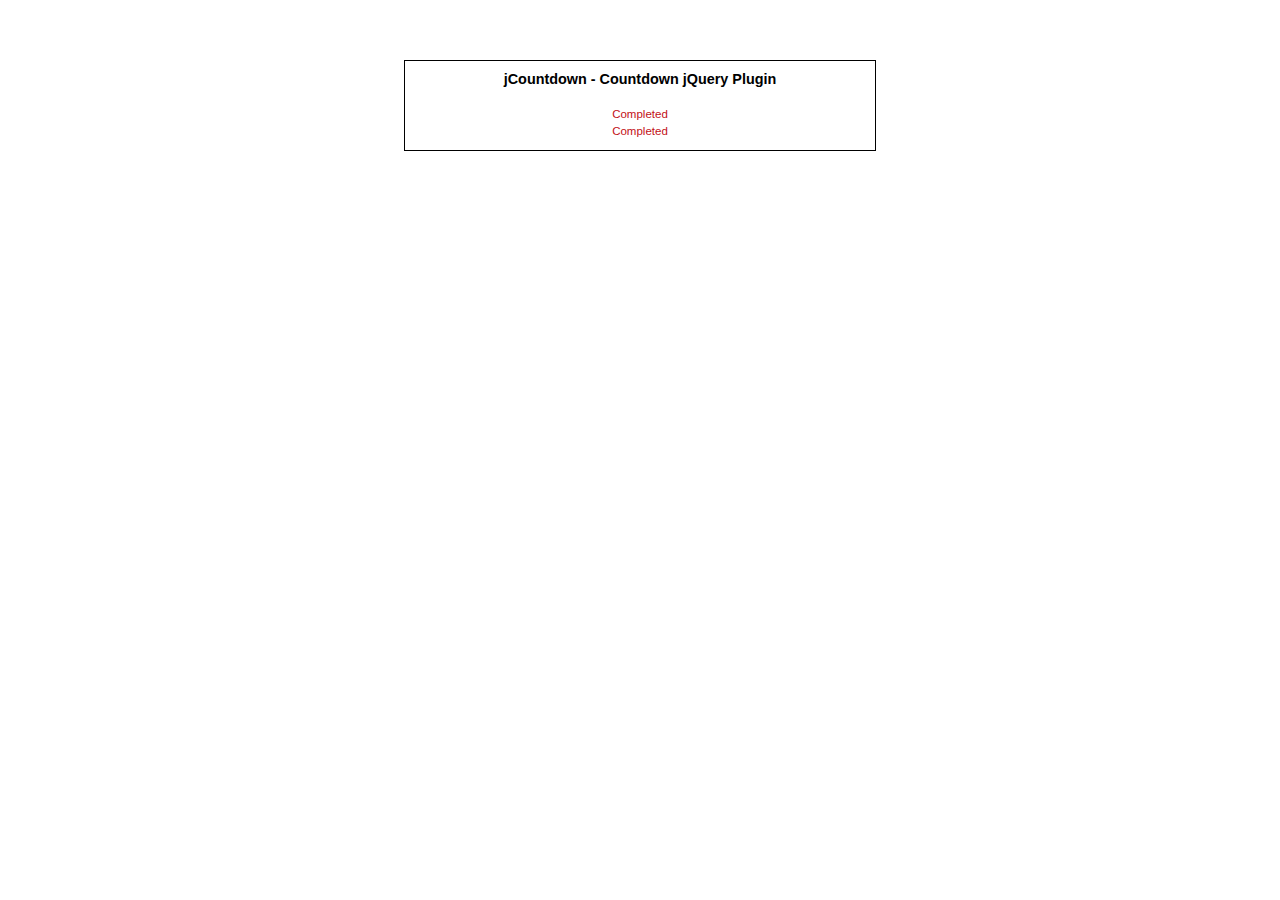
<file: countdown/index.html>
<!DOCTYPE html PUBLIC "-//W3C//DTD XHTML 1.0 Strict//EN" "http://www.w3.org/TR/xhtml1/DTD/xhtml1-strict.dtd">
<html xmlns="http://www.w3.org/1999/xhtml">
<head>
<meta http-equiv="content-type" content="text/html; charset=utf-8"/>
<title>jCountdown - Countdown jQuery Plugin</title>
<script src="script/jquery-1.6.1.js" type="text/javascript"></script>
<script src="script/jquery.jcountdown1.3.min.js" type="text/javascript"></script>
<link rel="stylesheet" type="text/css" href="css/style.css" />
<script type="text/javascript">
$(document).ready(function() {
	/*
		Tips:
		
		event.target is DOM Element
		this is DOM element
		$(this) is jQuery Element
		timer is interval for countdown
		
		If a countdown should end early you could do:
		
		clearInterval( timer );
		$(this).trigger('complete');
		
		
		Or even
		
		$(this).jcountdown('complete');
	*/	
			

	$("#time").countdown({
		date: "december 1, 2011", //Counting TO a date
		onComplete: function( event ){
		
			$(this).html("Completed");
		},
		leadingZero: true
	});
	
	$("#time2").countdown({
		date: "december 1, 2011",
		offset: 2,
		onComplete: function( event ){
		
			$(this).html("Completed");
		},
		leadingZero: true
	});

});
</script>
</head>
<body>
<div id="container">
<h1>jCountdown - Countdown jQuery Plugin</h1><br />


<p id="time" class="time"></p>

<p id="time2" class="time"></p>

</div>
</body>
</html>
</file>
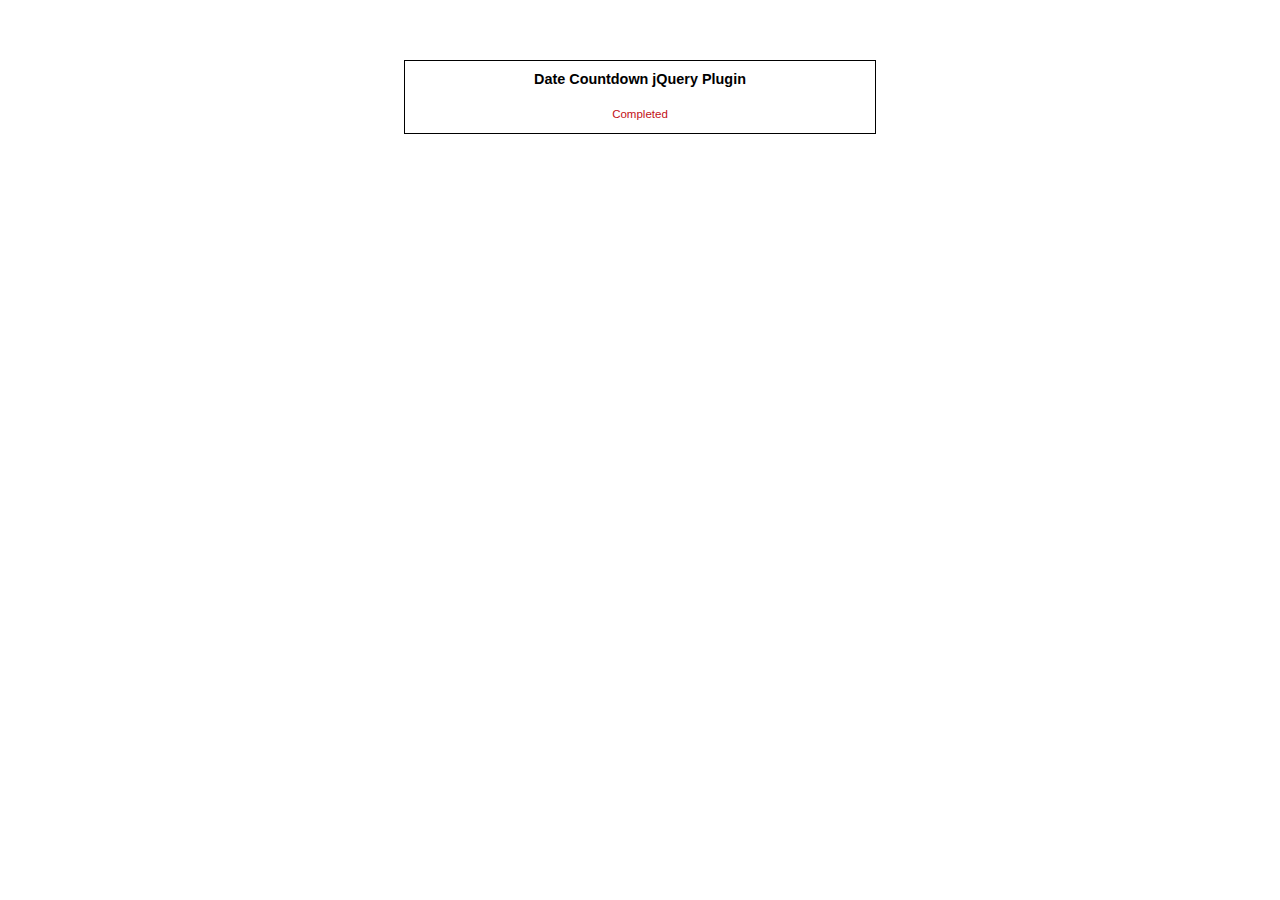
<file: countdown1.2/index.html>
<!DOCTYPE html PUBLIC "-//W3C//DTD XHTML 1.0 Strict//EN" "http://www.w3.org/TR/xhtml1/DTD/xhtml1-strict.dtd">
<html xmlns="http://www.w3.org/1999/xhtml">
<head>
<meta http-equiv="content-type" content="text/html; charset=utf-8"/>
<title>Date Countdown jQuery Plugin</title>
<script src="script/jquery-1.6.1.js" type="text/javascript"></script>
<script src="script/jquery.countdown1.2.min.js" type="text/javascript"></script>
<link rel="stylesheet" type="text/css" href="css/style.css" />
<script type="text/javascript">
$(document).ready(function() {
	
	$("#time").countdown({
		date: "july 1, 2011 19:24",
		onChange: function( event, timer ){
		
			/*
				Tips:
				
				event.target is DOM Element
				this is DOM element
				$(this) is jQuery Element
				timer is interval for countdown
				
				If a countdown should end early you could do:
				
				clearInterval( timer );
				$(this).trigger('complete');
			*/

		},
		onComplete: function( event ){
		
			$(this).html("Completed");
		},
		leadingZero: true
	});

});
</script>
</head>
<body>
<div id="container">
<h1>Date Countdown jQuery Plugin</h1><br />


<p id="time" class="time"></p>

</div>
</body>
</html>
</file>
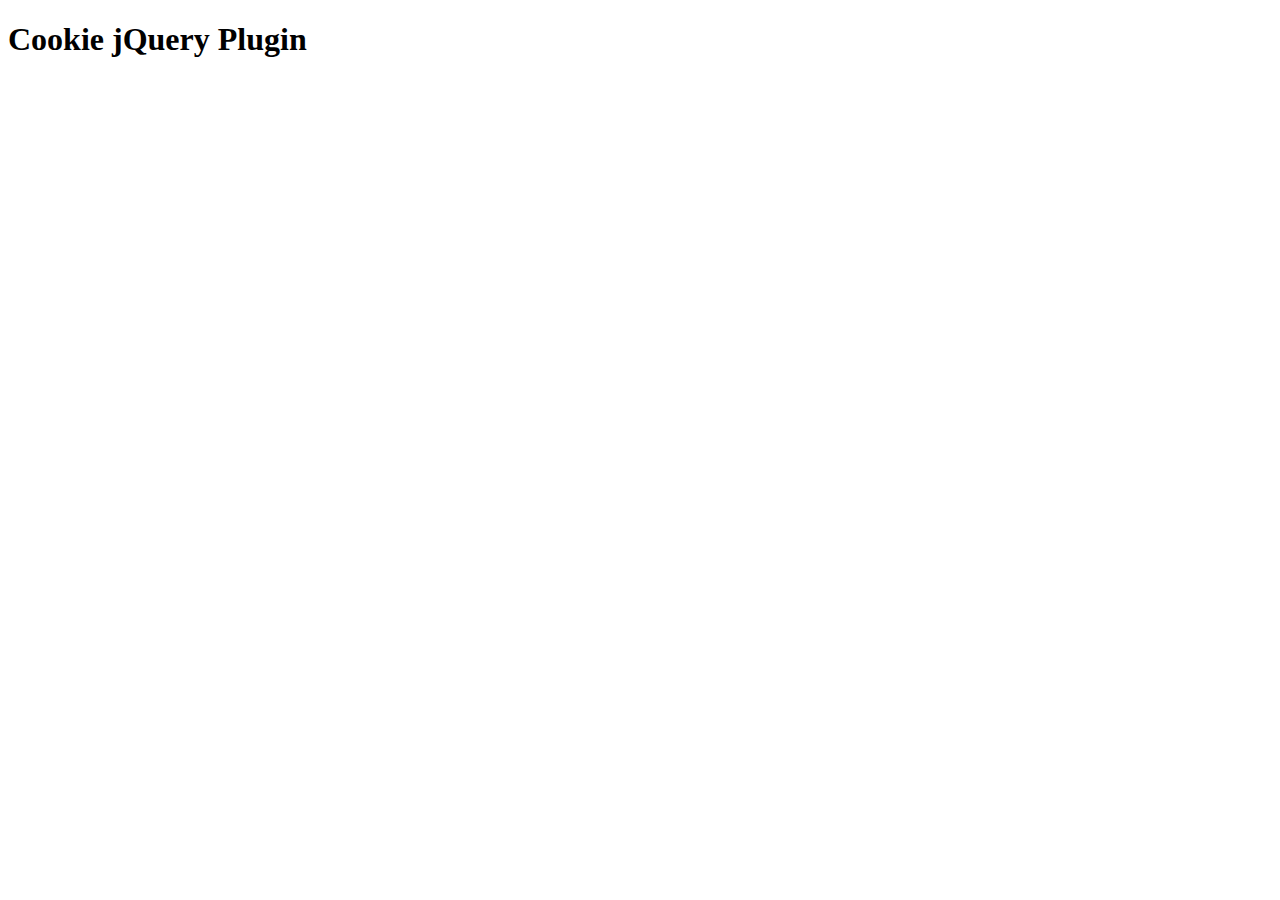
<file: jcookie/index.html>
<!DOCTYPE html PUBLIC "-//W3C//DTD XHTML 1.0 Strict//EN" "http://www.w3.org/TR/xhtml1/DTD/xhtml1-strict.dtd">
<html xmlns="http://www.w3.org/1999/xhtml">
<head>
<meta http-equiv="content-type" content="text/html; charset=utf-8"/>
<title>Cookie jQuery Plugin</title>
<script src="script/jquery-1.6.2.js" type="text/javascript"></script>
<script src="script/jquery.jcookie.js" type="text/javascript"></script>
<script type="text/javascript">
$(document).ready(function() {

	$.cookie.defaults = {
		expires: 1, //+ 1 Day
		domain: '',
		path: '/', //Whole site
		secure: false
	};
	
	//Set cookie
	$.cookie('test', 'test2');
	
	//Get Cookie
	alert( $.cookie('test') );
	
	//Delete cookie
	$.cookie('test', null);
	alert( $.cookie('test') ); // undefined
});
</script>
</head>
<body>
	<div id="container">
	<h1>Cookie jQuery Plugin</h1><br />

	</div>
</body>
</html>
</file>
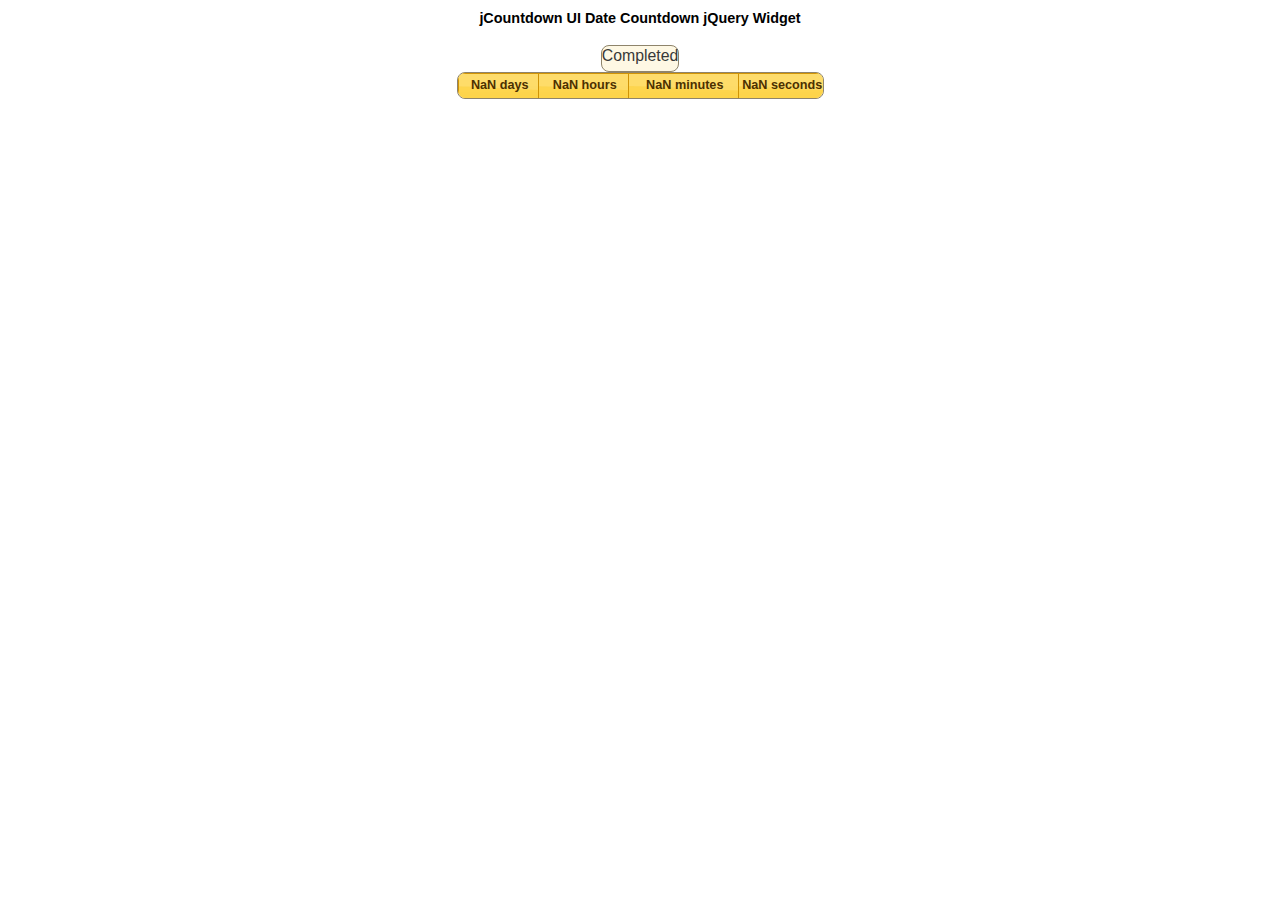
<file: jcountdown-ui/index.html>
<!DOCTYPE html>
<html>
<head>
<meta charset="utf-8" />
<title>jCountdown UI - Date Countdown jQuery UI Widget</title>
<link rel="stylesheet" type="text/css" href="css/style.css" />
<link rel="stylesheet" type="text/css" href="css/jquery-ui.css" />
<link rel="stylesheet" type="text/css" href="script/jquery.jcountdown-ui.css" />
<script src="script/jquery-1.7.js" type="text/javascript"></script>
<script src="script/jquery-ui.min.js" type="text/javascript"></script>
<script src="script/jquery.jcountdown-ui.js" type="text/javascript"></script>
<script type="text/javascript">

$(document).ready(function() {
	
	var fxs = "easeInBounce easeOutBounce easeInOutBounce jswing";
		
	$("#time").countdownui({
		date: "january 7, 2013 20:34:00", //Counting up FROM a date
		onComplete: function( event ) {
		
			$(this).find(".ui-widget").html("Completed");
		},
		direction: 'down',
		fx: 'turnDown',
		yearsAndMonths: true
	});
	

	$("#time2").countdownui({
		date: "february 20, 2012 14:00:00", //Counting up FROM a date
		servertime: function() { 
		    var time = null; 
		    $.ajax({url: 'get_time.php', 
		        async: false, 
				dataType: 'text', 
		        success: function( data, status, xhr ) {  
					time = data; 
		        }, 
				error: function(xhr, status, err) { 
		            time = new Date(); 
					time = time.getTime();
		    	}
			});
		    return time; 
		},
		fx: 'basic'
	});
});
</script>
</head>
<body>
	<div id="container">
		<h1>jCountdown UI Date Countdown jQuery Widget</h1><br />
		
		<div class="time" id="time"></div>
		
		<div class="time" id="time2"></div>

	</div>
</body>
</html>
</file>
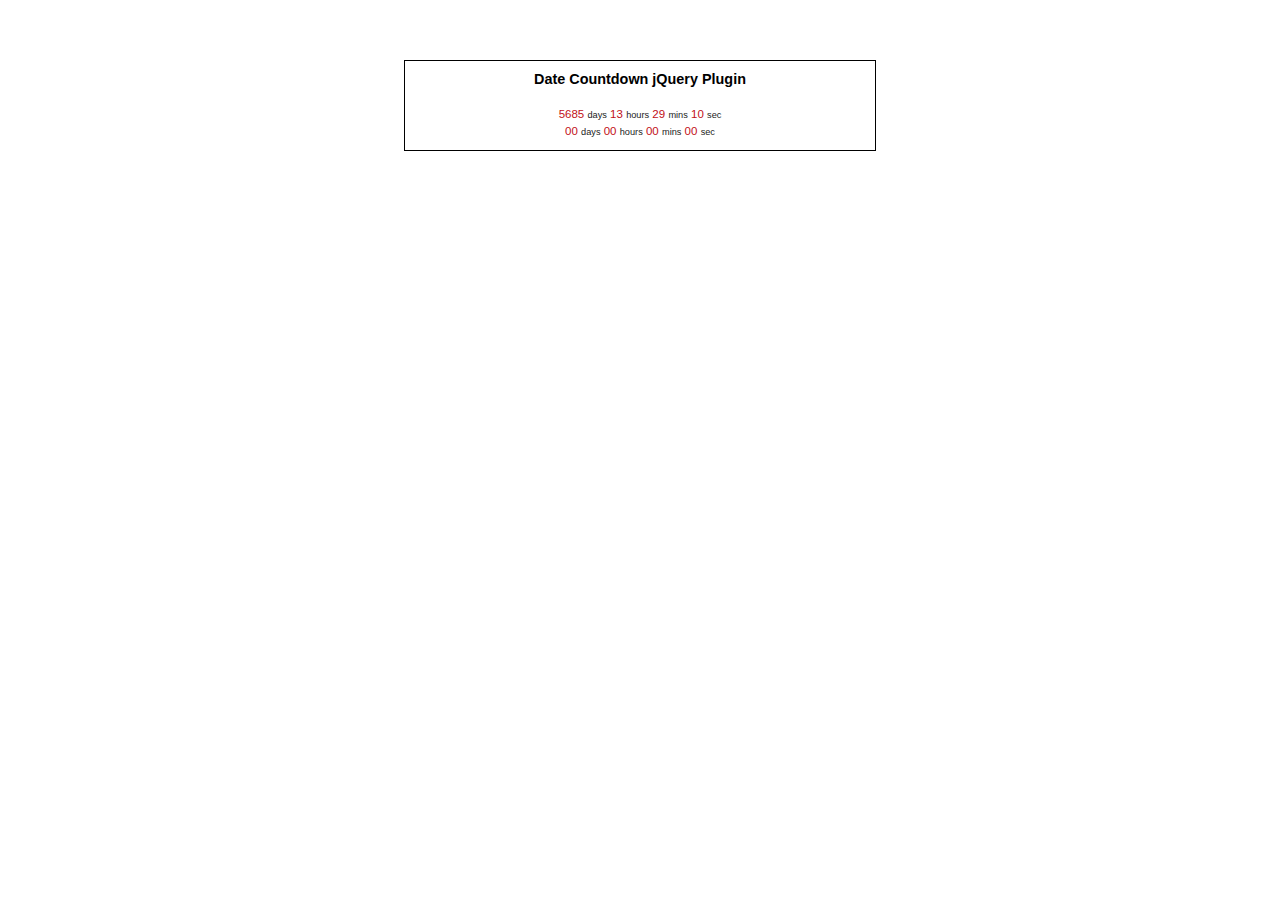
<file: jcountdown/index.html>
<!DOCTYPE html PUBLIC "-//W3C//DTD XHTML 1.0 Strict//EN" "http://www.w3.org/TR/xhtml1/DTD/xhtml1-strict.dtd">
<html xmlns="http://www.w3.org/1999/xhtml">
<head>
<meta http-equiv="content-type" content="text/html; charset=utf-8"/>
<title>Date Countdown jQuery Plugin</title>
<script src="script/jquery-1.6.1.js" type="text/javascript"></script>
<script src="script/jquery.jcountdown.js" type="text/javascript"></script>
<link rel="stylesheet" type="text/css" href="css/style.css" />
<script type="text/javascript">
$(document).ready(function() {

			
	$("#time").countdown({
		date: "january 1, 2011", //Counting FROM a date
		onChange: function(){
			//console.log('here');
		},
		onComplete: function( event ){
		
			$(this).html("Completed");
		},
		leadingZero: true,
		direction: "up"
	});
	
	$("#time2").countdown({
		date: "september 30, 2011",
		offset: 1,
		hoursOnly: true,
		onComplete: function( event ){
		
			//$(this).html("Completed");
		},
		onPause: function( event, timer ){

			$(this).html("Pause");
		},
		onResume: function( event ){
		
			$(this).html("Resumed");
		},
		leadingZero: true
	});
	
	
	//$("#time2").countdown('pause');
	
	//$("#time2").countdown('resume');

});
</script>
</head>
<body>
	<div id="container">
		<h1>Date Countdown jQuery Plugin</h1><br />

		<p id="time" class="time"></p>
		
		<p id="time2" class="time"></p>
	
	</div>
</body>
</html>
</file>
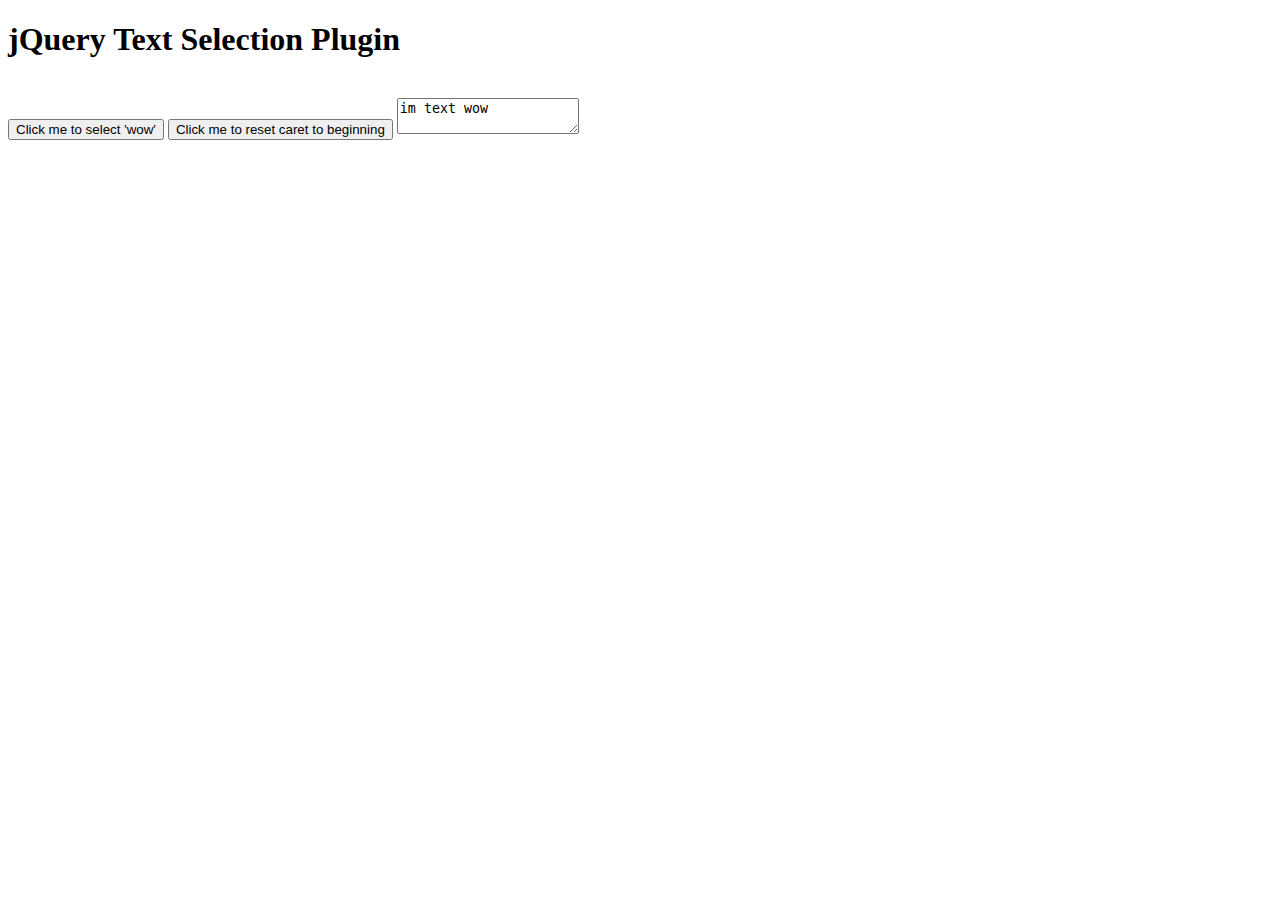
<file: jselection/index.html>
<!DOCTYPE html PUBLIC "-//W3C//DTD XHTML 1.0 Strict//EN" "http://www.w3.org/TR/xhtml1/DTD/xhtml1-strict.dtd">
<html xmlns="http://www.w3.org/1999/xhtml">
<head>
<meta http-equiv="content-type" content="text/html; charset=utf-8"/>
<title>jQuery Text Selection Plugin</title>
<script src="script/jquery-1.6.2.js" type="text/javascript"></script>
<script src="script/jquery.caret-1.0.js" type="text/javascript"></script>
<script type="text/javascript">
$(document).ready(function() {
	
		$("#txt").keydown(function(){
			//$("span.caretStart").text($(this).caret().start );
			//$("span.caretEnd").text($(this).caret().end);
		}).keypress(function(){
			//$("span.caretStart").text($(this).caret().start );
			//$("span.caretEnd").text($(this).caret().end);
		}).mousemove(function(){
			$("span.caretStart").text($(this).caret().start );
			$("span.caretEnd").text($(this).caret().end );
		});

		$("#btn").click(function() {
			var caret;
			
			$("#txt").caret('wow');
			//$("#txt").caret(/wow/i);
			
			caret = $("#txt").caret();
					
			$("span.caretStart").text( caret.start );
			$("span.caretEnd").text( caret.end );
		});
		
		$("#btn2").click(function() {
			$("#txt").caret(0,0);	
			var caret = $("#txt").caret();
					
			$("span.caretStart").text( caret.start );
			$("span.caretEnd").text( caret.end );
		});
});
</script>
</head>
<body>
	<div id="container">
	<h1>jQuery Text Selection Plugin</h1><br />
	
		<button id="btn">Click me to select 'wow'</button>
		<button id="btn2">Click me to reset caret to beginning</button>
		
		<textarea id="txt">im text wow</textarea>
		<span class="caretStart"></span>
		<span class="caretEnd"></span>
	</div>
</body>
</html>
</file>
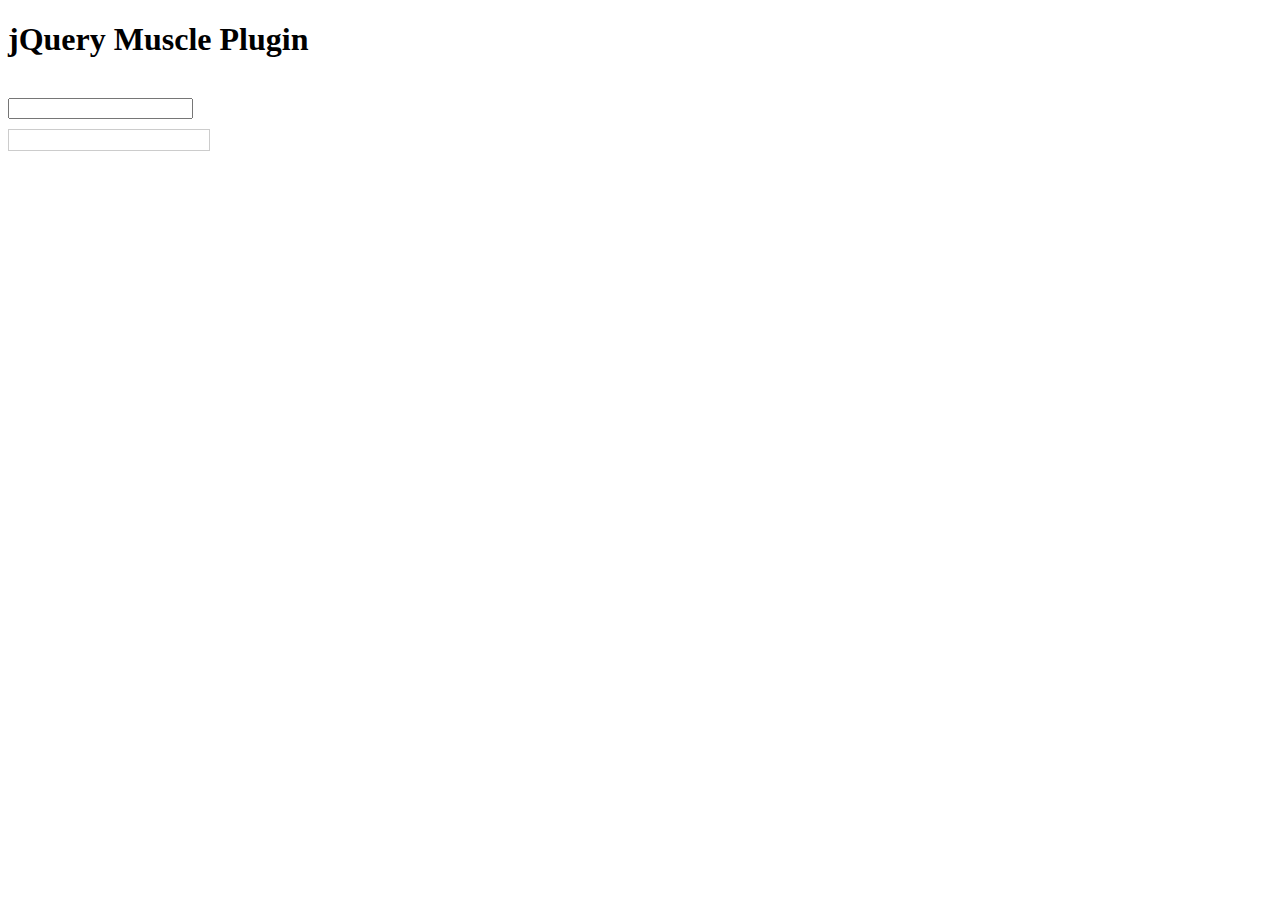
<file: muscle/index.html>
<!DOCTYPE html PUBLIC "-//W3C//DTD XHTML 1.0 Strict//EN" "http://www.w3.org/TR/xhtml1/DTD/xhtml1-strict.dtd">
<html xmlns="http://www.w3.org/1999/xhtml">
<head>
<meta http-equiv="content-type" content="text/html; charset=utf-8"/>
<title>jQuery Muscle Plugin</title>
<link rel="stylesheet" type="text/css" href="css/style.css" />
<script src="script/jquery-1.6.2.js" type="text/javascript"></script>
<script src="script/jquery.muscle.js" type="text/javascript"></script>
<script type="text/javascript">
$(document).ready(function() {
	
	$("#password").muscle({
		meter: $("#muscle")
	});
	
});
</script>
</head>
<body>
	<div id="container">
	<h1>jQuery Muscle Plugin</h1><br />
	
		<input id="password" type="text" />
		<div id="muscle">
			<p></p>
			<div id="meter-length"></div>
		</div>
	</div>
</body>
</html>
</file>
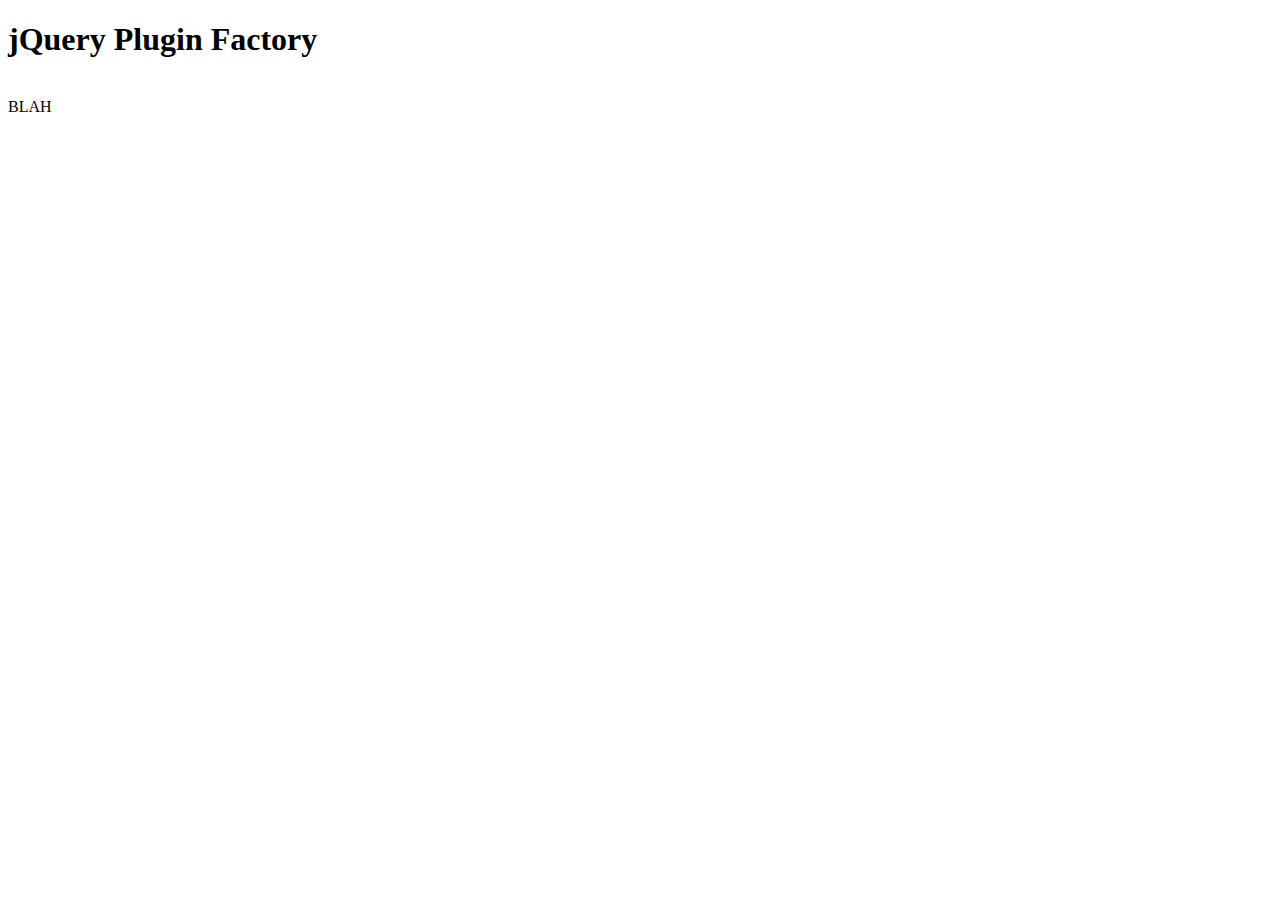
<file: plugin-factory/index.html>
<!DOCTYPE html PUBLIC "-//W3C//DTD XHTML 1.0 Strict//EN" "http://www.w3.org/TR/xhtml1/DTD/xhtml1-strict.dtd">
<html xmlns="http://www.w3.org/1999/xhtml">
<head>
<meta http-equiv="content-type" content="text/html; charset=utf-8"/>
<title>jQuery Plugin Factory</title>
<script src="script/jquery-1.6.4.js" type="text/javascript"></script>
<script src="script/jquery.plugin-factory.js" type="text/javascript"></script>
<script src="script/jquery.demo.js" type="text/javascript"></script>
<script type="text/javascript">

$(document).ready(function() {
	
	$('#test').demo();
	
	
	$('#test').demo('destroy');
	
});
</script>
</head>
<body>
	<div id="container">
		<h1>jQuery Plugin Factory</h1><br />


		<div id="test"></div>
		<div class="clear"></div>
	</div>
</body>
</html>
</file>
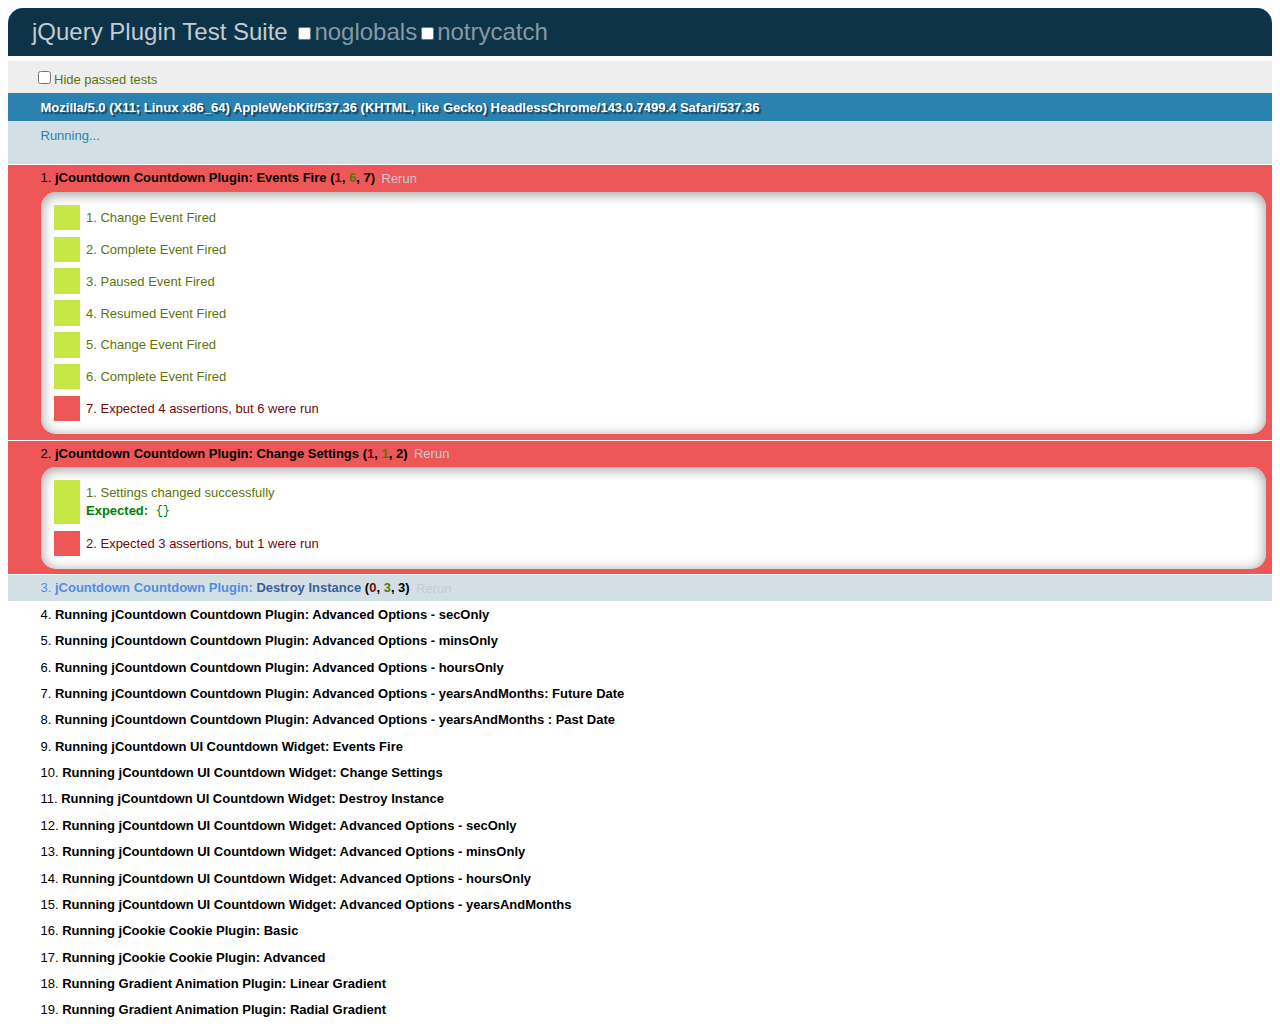
<file: qunit/index.html>
<!DOCTYPE html>
<html>
<head>
	<title>jQuery Plugin Test Suite</title>
	<link rel="stylesheet" href="qunit/qunit.css" type="text/css" media="screen">
	<link rel="stylesheet" href="../jcountdown-ui/css/jquery-ui.css" type="text/css" media="screen">
	<style>

	</style>
	<script src="jquery-1.7.js"></script>
	<script src="qunit/qunit.js"></script>
	<!-- plugins -->
	<script src="../jcountdown/script/jquery.jcountdown.js"></script>
	
	
	<script src="../jcountdown-ui/script/jquery-ui.min.js"></script>
	<script src="../jcountdown-ui/script/jquery.jcountdown-ui.js"></script>
	
	<script src="../jcookie/script/jquery.jcookie.js"></script>
	<script src="../animateGradients/script/gradients.js" type="text/javascript"></script>
	<script src="../animateGradients/script/jquery.color.js" type="text/javascript"></script>
	<script src="../animateGradients/script/jquery.animateGradient.js"></script>
	<!-- unit tests -->
	<script src="unit/jcountdown.js"></script>
	<script src="unit/jcountdown-ui.js"></script>
	<script src="unit/jcookie.js"></script>
	<script src="unit/animate-gradients.js"></script>	
</head>
<body>
	<h1 id="qunit-header">jQuery Plugin Test Suite</h1>
	<h2 id="qunit-banner"></h2>
	<div id="qunit-testrunner-toolbar"></div>
	<h2 id="qunit-userAgent"></h2>
	<ol id="qunit-tests"></ol>
	<div id="qunit-fixture">
		<div id="test">Original Content</div>
		<div id="test2"></div>
	</div>
</body>
</html>
</file>
<file: countdown/css/style.css>
html, body, div, span, applet, object, iframe, h1, h2, h3, h4, h5, h6, p, blockquote, pre, a, abbr, acronym, address, big, cite, code, del, dfn, em, font, img, ins, kbd, q, s, samp,small, strike, strong, sub, sup, tt, var, b, u, i, center, dl, dt, dd, ol, ul, li, fieldset, form, label, legend, table, caption, tbody, tfoot, thead, tr, th, td {
	margin: 0;
	padding: 0;
	border: 0;
	outline: 0;
	font-size: 100%;
	line-height: 1.2em;
	vertical-align: baseline;
	background: transparent;
}
ol, ul {
	list-style:none;
}
ul.bullet{
	list-style-type:circle;
	margin-left:15px;
}
ul.bullet li{
margin-bottom:5px;
font-size: 12px;	
}

ul.list li{
margin-top:10px;
}
blockquote, q {
	quotes: none;
}
blockquote:before, blockquote:after,
q:before, q:after {
	content: '';
	content: none;
}

:focus {
	outline: 0;
}
p, a{
line-height: 1.5em;
font-size: 0.8em;
}
p a{
line-height: 1.5em;
font-size: 1.0em;
}

p#footertext{
padding-top: 10px;
font-family: Helvetica;
font-size: 0.8em;
line-height: 0.9em;
color:#000000;
}
ins {
	text-decoration: none;
}
del {
	text-decoration: line-through;
}

table {
	border-collapse: collapse;
	border-spacing: 0;
}

body {
	
	font-size:0.9em;
	font-family: Helvetica;/*color:#3d3d3d;*/
	color:#000000;
	background:#ffffff none repeat scroll center top;
}
form{
text-align: left;
font-size:0.9em;
}

form input[type=text], input[type=password]{
padding: 4px;
margin-top:5px;
margin-bottom:10px;
}

fieldset{
border: 1px solid #85CD4F;
padding-left: 22%;
padding-right: 22%;
}

html {
	height:100%
	}
	
hr{
border: 1px solid #85CD4F;
}
hr.headerline{
border: 1px solid #000000;
}

#container{
margin: 60px auto;
width:450px;
border: 1px solid #000000;
padding:10px;
}

h1{
text-align:center;
}
p.time{
color:#c21017;
text-align: center;
}


p.time .cd-time{
display:inline;
color:#222222;
font-size:0.8em;
}
</file>
<file: countdown1.2/css/style.css>
html, body, div, span, applet, object, iframe, h1, h2, h3, h4, h5, h6, p, blockquote, pre, a, abbr, acronym, address, big, cite, code, del, dfn, em, font, img, ins, kbd, q, s, samp,small, strike, strong, sub, sup, tt, var, b, u, i, center, dl, dt, dd, ol, ul, li, fieldset, form, label, legend, table, caption, tbody, tfoot, thead, tr, th, td {
	margin: 0;
	padding: 0;
	border: 0;
	outline: 0;
	font-size: 100%;
	line-height: 1.2em;
	vertical-align: baseline;
	background: transparent;
}
ol, ul {
	list-style:none;
}
ul.bullet{
	list-style-type:circle;
	margin-left:15px;
}
ul.bullet li{
margin-bottom:5px;
font-size: 12px;	
}

ul.list li{
margin-top:10px;
}
blockquote, q {
	quotes: none;
}
blockquote:before, blockquote:after,
q:before, q:after {
	content: '';
	content: none;
}

:focus {
	outline: 0;
}
p, a{
line-height: 1.5em;
font-size: 0.8em;
}
p a{
line-height: 1.5em;
font-size: 1.0em;
}

p#footertext{
padding-top: 10px;
font-family: Helvetica;
font-size: 0.8em;
line-height: 0.9em;
color:#000000;
}
ins {
	text-decoration: none;
}
del {
	text-decoration: line-through;
}

table {
	border-collapse: collapse;
	border-spacing: 0;
}

body {
	
	font-size:0.9em;
	font-family: Helvetica;/*color:#3d3d3d;*/
	color:#000000;
	background:#ffffff none repeat scroll center top;
}
form{
text-align: left;
font-size:0.9em;
}

form input[type=text], input[type=password]{
padding: 4px;
margin-top:5px;
margin-bottom:10px;
}

fieldset{
border: 1px solid #85CD4F;
padding-left: 22%;
padding-right: 22%;
}

html {
	height:100%
	}
	
hr{
border: 1px solid #85CD4F;
}
hr.headerline{
border: 1px solid #000000;
}

#container{
margin: 60px auto;
width:450px;
border: 1px solid #000000;
padding:10px;
}

h1{
text-align:center;
}
p#time{
color:#c21017;
text-align: center;
}


p#time .cd-time{
display:inline;
color:#222222;
font-size:0.8em;
}
</file>
<file: jcountdown-ui/css/style.css>
html, body, div, span, applet, object, iframe, h1, h2, h3, h4, h5, h6, p, blockquote, pre, a, abbr, acronym, address, big, cite, code, del, dfn, em, font, img, ins, kbd, q, s, samp,small, strike, strong, sub, sup, tt, var, b, u, i, center, dl, dt, dd, ol, ul, li, fieldset, form, label, legend, table, caption, tbody, tfoot, thead, tr, th, td {
	margin: 0;
	padding: 0;
	border: 0;
	outline: 0;
	font-size: 100%;
	line-height: 1.2em;
	vertical-align: baseline;
	background: transparent;
}
ol, ul {
	list-style:none;
}
ul.bullet{
	list-style-type:circle;
	margin-left:15px;
}
ul.bullet li{
margin-bottom:5px;
font-size: 12px;	
}

ul.list li{
margin-top:10px;
}
blockquote, q {
	quotes: none;
}
blockquote:before, blockquote:after,
q:before, q:after {
	content: '';
	content: none;
}

:focus {
	outline: 0;
}
p, a{
line-height: 1.5em;
font-size: 0.8em;
}
p a{
line-height: 1.5em;
font-size: 1.0em;
}

p#footertext{
padding-top: 10px;
font-family: Helvetica;
font-size: 0.8em;
line-height: 0.9em;
color:#000000;
}
ins {
	text-decoration: none;
}
del {
	text-decoration: line-through;
}

table {
	border-collapse: collapse;
	border-spacing: 0;
}

body {
	
	font-size:0.9em;
	font-family: Helvetica;/*color:#3d3d3d;*/
	color:#000000;
	background:#ffffff none repeat scroll center top;
}
form{
text-align: left;
font-size:0.9em;
}

form input[type=text], input[type=password]{
	padding: 4px;
	margin-top:5px;
	margin-bottom:10px;
}

fieldset{
	border: 1px solid #85CD4F;
	padding-left: 22%;
	padding-right: 22%;
}

html {
	height:100%
}
	
hr{
	border: 1px solid #85CD4F;
}
hr.headerline{
	border: 1px solid #000000;
}

#container{
	padding:10px;
}

h1{
	text-align:center;
}
.time{
	color:#c21017;
	text-align: center;
}


.time .cd-time{
	display:inline;
	color:#222222;
	font-size:0.8em;
}
</file>
<file: jcountdown/css/style.css>
html, body, div, span, applet, object, iframe, h1, h2, h3, h4, h5, h6, p, blockquote, pre, a, abbr, acronym, address, big, cite, code, del, dfn, em, font, img, ins, kbd, q, s, samp,small, strike, strong, sub, sup, tt, var, b, u, i, center, dl, dt, dd, ol, ul, li, fieldset, form, label, legend, table, caption, tbody, tfoot, thead, tr, th, td {
	margin: 0;
	padding: 0;
	border: 0;
	outline: 0;
	font-size: 100%;
	line-height: 1.2em;
	vertical-align: baseline;
	background: transparent;
}
ol, ul {
	list-style:none;
}
ul.bullet{
	list-style-type:circle;
	margin-left:15px;
}
ul.bullet li{
margin-bottom:5px;
font-size: 12px;	
}

ul.list li{
margin-top:10px;
}
blockquote, q {
	quotes: none;
}
blockquote:before, blockquote:after,
q:before, q:after {
	content: '';
	content: none;
}

:focus {
	outline: 0;
}
p, a{
line-height: 1.5em;
font-size: 0.8em;
}
p a{
line-height: 1.5em;
font-size: 1.0em;
}

p#footertext{
padding-top: 10px;
font-family: Helvetica;
font-size: 0.8em;
line-height: 0.9em;
color:#000000;
}
ins {
	text-decoration: none;
}
del {
	text-decoration: line-through;
}

table {
	border-collapse: collapse;
	border-spacing: 0;
}

body {
	
	font-size:0.9em;
	font-family: Helvetica;/*color:#3d3d3d;*/
	color:#000000;
	background:#ffffff none repeat scroll center top;
}
form{
text-align: left;
font-size:0.9em;
}

form input[type=text], input[type=password]{
padding: 4px;
margin-top:5px;
margin-bottom:10px;
}

fieldset{
border: 1px solid #85CD4F;
padding-left: 22%;
padding-right: 22%;
}

html {
	height:100%
	}
	
hr{
border: 1px solid #85CD4F;
}
hr.headerline{
border: 1px solid #000000;
}

#container{
margin: 60px auto;
width:450px;
border: 1px solid #000000;
padding:10px;
}

h1{
text-align:center;
}
p.time{
color:#c21017;
text-align: center;
}


p.time .cd-time{
display:inline;
color:#222222;
font-size:0.8em;
}
</file>
<file: muscle/css/style.css>
#muscle {
	
	width: 200px;
	height: 20px;
	border: 1px solid #CCCCCC;
	margin:10px 0;
	position: relative;
}

#muscle p {
	position:absolute;
	text-align:center;
	margin: 0;
	width:100%;
}

#muscle > div {
	height: 20px;
}
#muscle.veryweak {
	border: 1px solid #F04040;
}

#muscle.veryweak > div {
	background-color: #FFA0A0;
	/*width: 25%;*/
	width: 0;
}

#muscle.weak {
	border: 1px solid #FF853C;
}

#muscle.weak > div {
	background-color: #FFB78C;
	/*width: 45%;*/
	width: 0;
}

#muscle.medium {
	border: 1px solid #FFCC00;
	
}

#muscle.medium > div {
	background-color: #FFEC8B;
	/*width: 75%;*/
	width: 0;
}

#muscle.strong {
	border: 1px solid #8DFF1C;
}

#muscle.strong > div {
	background-color: #C3FF88;
	/*width: 100%;*/
	width: 0;
}
</file>
<file: qunit/qunit/qunit.css>
/** Font Family and Sizes */

#qunit-tests, #qunit-header, #qunit-banner, #qunit-testrunner-toolbar, #qunit-userAgent, #qunit-testresult {
	font-family: "Helvetica Neue Light", "HelveticaNeue-Light", "Helvetica Neue", Calibri, Helvetica, Arial;
}

#qunit-testrunner-toolbar, #qunit-userAgent, #qunit-testresult, #qunit-tests li { font-size: small; }
#qunit-tests { font-size: smaller; }


/** Resets */

#qunit-tests, #qunit-tests ol, #qunit-header, #qunit-banner, #qunit-userAgent, #qunit-testresult {
	margin: 0;
	padding: 0;
}


/** Header */

#qunit-header {
	padding: 0.5em 0 0.5em 1em;

	color: #8699a4;
	background-color: #0d3349;

	font-size: 1.5em;
	line-height: 1em;
	font-weight: normal;
	
	border-radius: 15px 15px 0 0;
	-moz-border-radius: 15px 15px 0 0;
	-webkit-border-top-right-radius: 15px;
	-webkit-border-top-left-radius: 15px;
}

#qunit-header a {
	text-decoration: none;
	color: #c2ccd1;
}

#qunit-header a:hover,
#qunit-header a:focus {
	color: #fff;
}

#qunit-banner {
	height: 5px;
}

#qunit-testrunner-toolbar {
	padding: 0.5em 0 0.5em 2em;
	color: #5E740B;
	background-color: #eee;
}

#qunit-userAgent {
	padding: 0.5em 0 0.5em 2.5em;
	background-color: #2b81af;
	color: #fff;
	text-shadow: rgba(0, 0, 0, 0.5) 2px 2px 1px;
}


/** Tests: Pass/Fail */

#qunit-tests {
	list-style-position: inside;
}

#qunit-tests li {
	padding: 0.4em 0.5em 0.4em 2.5em;
	border-bottom: 1px solid #fff;
	list-style-position: inside;
}

#qunit-tests.hidepass li.pass, #qunit-tests.hidepass li.running  {
	display: none;
}

#qunit-tests li strong {
	cursor: pointer;
}

#qunit-tests li a {
	padding: 0.5em;
	color: #c2ccd1;
	text-decoration: none;
}
#qunit-tests li a:hover,
#qunit-tests li a:focus {
	color: #000;
}

#qunit-tests ol {
	margin-top: 0.5em;
	padding: 0.5em;
	
	background-color: #fff;
	
	border-radius: 15px;
	-moz-border-radius: 15px;
	-webkit-border-radius: 15px;
	
	box-shadow: inset 0px 2px 13px #999;
	-moz-box-shadow: inset 0px 2px 13px #999;
	-webkit-box-shadow: inset 0px 2px 13px #999;
}

#qunit-tests table {
	border-collapse: collapse;
	margin-top: .2em;
}

#qunit-tests th {
	text-align: right;
	vertical-align: top;
	padding: 0 .5em 0 0;
}

#qunit-tests td {
	vertical-align: top;
}

#qunit-tests pre {
	margin: 0;
	white-space: pre-wrap;
	word-wrap: break-word;
}

#qunit-tests del {
	background-color: #e0f2be;
	color: #374e0c;
	text-decoration: none;
}

#qunit-tests ins {
	background-color: #ffcaca;
	color: #500;
	text-decoration: none;
}

/*** Test Counts */

#qunit-tests b.counts                       { color: black; }
#qunit-tests b.passed                       { color: #5E740B; }
#qunit-tests b.failed                       { color: #710909; }

#qunit-tests li li {
	margin: 0.5em;
	padding: 0.4em 0.5em 0.4em 0.5em;
	background-color: #fff;
	border-bottom: none;
	list-style-position: inside;
}

/*** Passing Styles */

#qunit-tests li li.pass {
	color: #5E740B;
	background-color: #fff;
	border-left: 26px solid #C6E746;
}

#qunit-tests .pass                          { color: #528CE0; background-color: #D2E0E6; }
#qunit-tests .pass .test-name               { color: #366097; }
 
#qunit-tests .pass .test-actual,
#qunit-tests .pass .test-expected           { color: #999999; }

#qunit-banner.qunit-pass                    { background-color: #C6E746; }

/*** Failing Styles */

#qunit-tests li li.fail {
	color: #710909;
	background-color: #fff;
	border-left: 26px solid #EE5757;
}

#qunit-tests > li:last-child {
	border-radius: 0 0 15px 15px;
	-moz-border-radius: 0 0 15px 15px;
	-webkit-border-bottom-right-radius: 15px;
	-webkit-border-bottom-left-radius: 15px;
}

#qunit-tests .fail                          { color: #000000; background-color: #EE5757; }
#qunit-tests .fail .test-name,
#qunit-tests .fail .module-name             { color: #000000; }

#qunit-tests .fail .test-actual             { color: #EE5757; }
#qunit-tests .fail .test-expected           { color: green;   }

#qunit-banner.qunit-fail                    { background-color: #EE5757; }


/** Result */

#qunit-testresult {
	padding: 0.5em 0.5em 0.5em 2.5em;

	color: #2b81af;
	background-color: #D2E0E6;

	border-bottom: 1px solid white;
}

/** Fixture */

#qunit-fixture {
	position: absolute;
	top: -10000px;
	left: -10000px;
}
</file>
